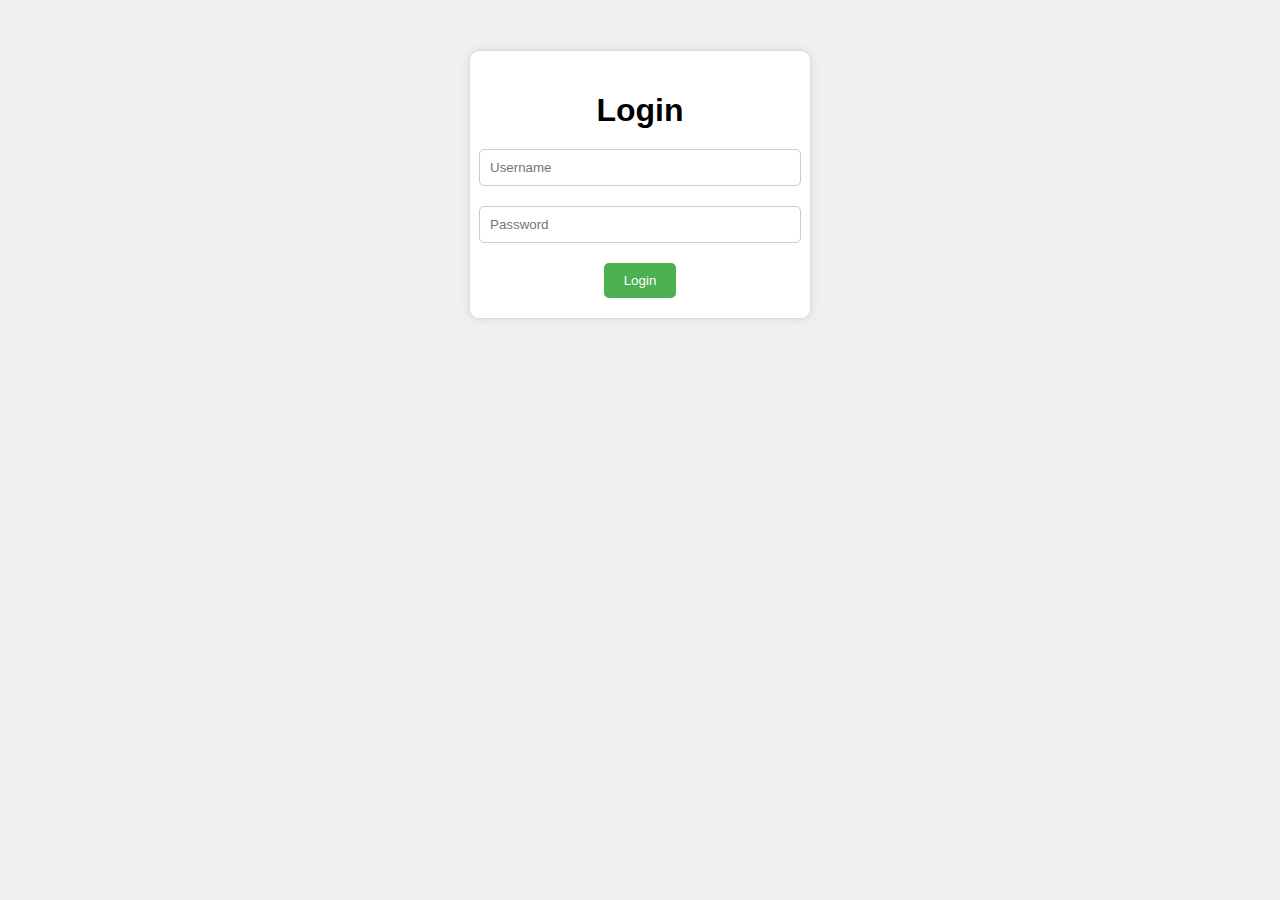
<file: 123.html>
<!DOCTYPE html>
<html lang="en">
<head>
    <meta charset="UTF-8">
    <meta name="viewport" content="width=device-width, initial-scale=1.0">
    <title>Document</title>
	<link rel="stylesheet" href="./123.css"
</head>
<body>

	<div class="container">
		<form>
			<h1>Login</h1>
			<input type="text" placeholder="Username" id="username" required>
			<input type="password" placeholder="Password" id="password" required>
			<button type="submit">Login</button>
		</form>
	</div>
</body>
</html>
</file>
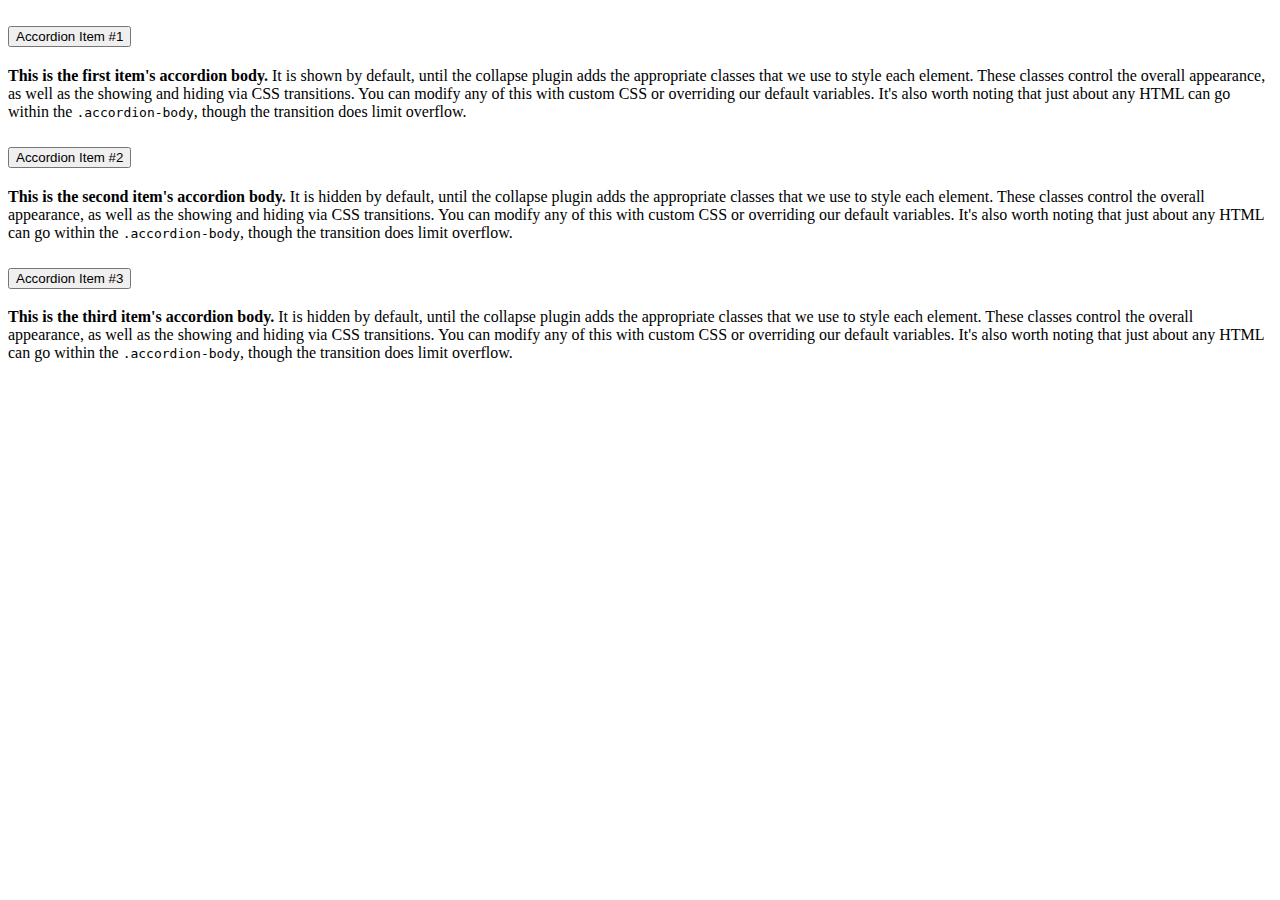
<file: clone.html>
<!DOCTYPE html>
<html lang="en">
<head>
    <meta charset="UTF-8">
    <meta name="viewport" content="width=device-width, initial-scale=1.0">
    <title>Document</title>
</head>
<body>
    

    <div class="accordion" id="accordionExample">
        <div class="accordion-item">
          <h2 class="accordion-header">
            <button class="accordion-button" type="button" data-bs-toggle="collapse" data-bs-target="#collapseOne" aria-expanded="true" aria-controls="collapseOne">
              Accordion Item #1
            </button>
          </h2>
          <div id="collapseOne" class="accordion-collapse collapse show" data-bs-parent="#accordionExample">
            <div class="accordion-body">
              <strong>This is the first item's accordion body.</strong> It is shown by default, until the collapse plugin adds the appropriate classes that we use to style each element. These classes control the overall appearance, as well as the showing and hiding via CSS transitions. You can modify any of this with custom CSS or overriding our default variables. It's also worth noting that just about any HTML can go within the <code>.accordion-body</code>, though the transition does limit overflow.
            </div>
          </div>
        </div>
        <div class="accordion-item">
          <h2 class="accordion-header">
            <button class="accordion-button collapsed" type="button" data-bs-toggle="collapse" data-bs-target="#collapseTwo" aria-expanded="false" aria-controls="collapseTwo">
              Accordion Item #2
            </button>
          </h2>
          <div id="collapseTwo" class="accordion-collapse collapse" data-bs-parent="#accordionExample">
            <div class="accordion-body">
              <strong>This is the second item's accordion body.</strong> It is hidden by default, until the collapse plugin adds the appropriate classes that we use to style each element. These classes control the overall appearance, as well as the showing and hiding via CSS transitions. You can modify any of this with custom CSS or overriding our default variables. It's also worth noting that just about any HTML can go within the <code>.accordion-body</code>, though the transition does limit overflow.
            </div>
          </div>
        </div>
        <div class="accordion-item">
          <h2 class="accordion-header">
            <button class="accordion-button collapsed" type="button" data-bs-toggle="collapse" data-bs-target="#collapseThree" aria-expanded="false" aria-controls="collapseThree">
              Accordion Item #3
            </button>
          </h2>
          <div id="collapseThree" class="accordion-collapse collapse" data-bs-parent="#accordionExample">
            <div class="accordion-body">
              <strong>This is the third item's accordion body.</strong> It is hidden by default, until the collapse plugin adds the appropriate classes that we use to style each element. These classes control the overall appearance, as well as the showing and hiding via CSS transitions. You can modify any of this with custom CSS or overriding our default variables. It's also worth noting that just about any HTML can go within the <code>.accordion-body</code>, though the transition does limit overflow.
            </div>
          </div>
        </div>
      </div>
</body>
</html>
</file>
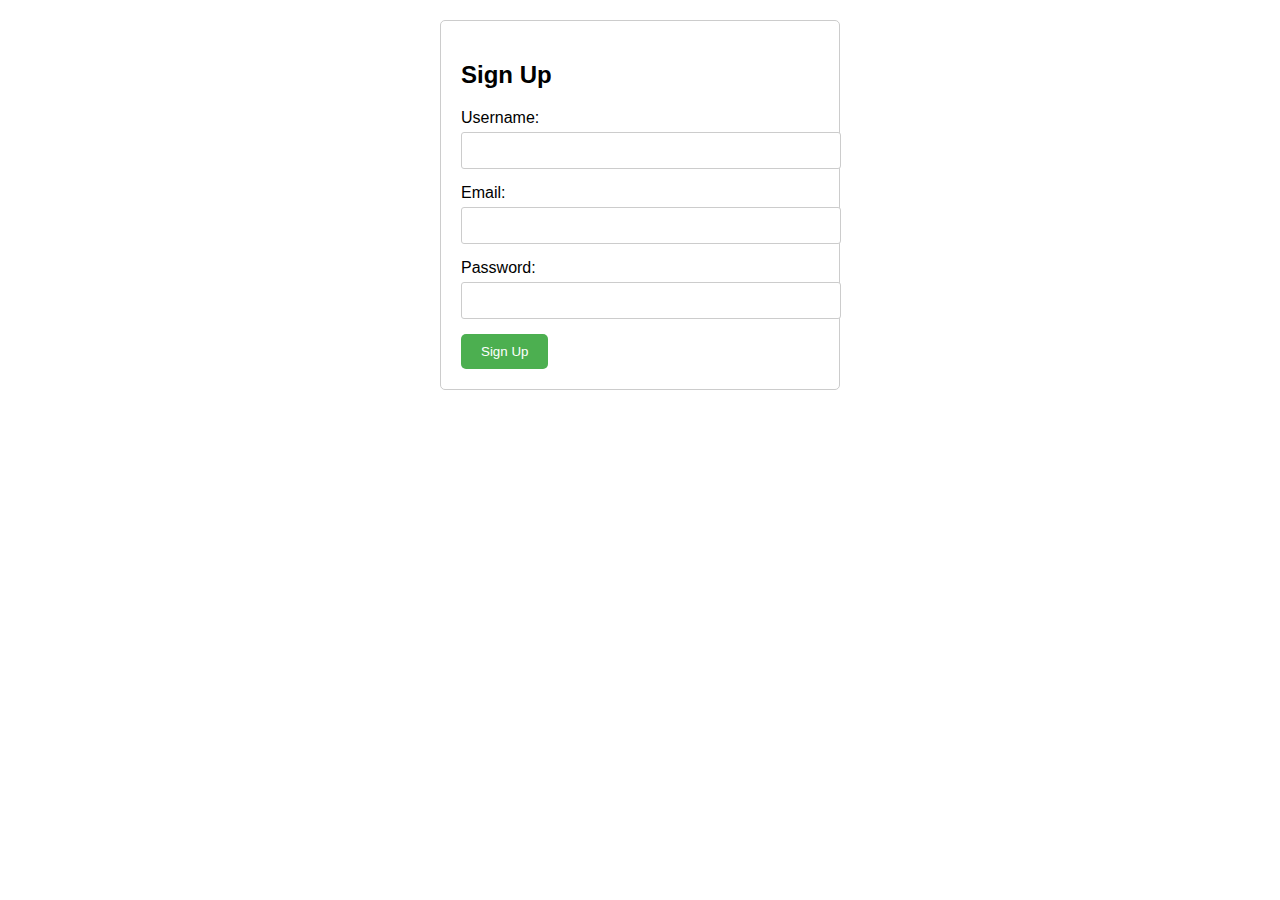
<file: index repo.html>
<!DOCTYPE html>
<html lang="en">
<head>
    <meta charset="UTF-8">
    <meta name="viewport" content="width=device-width, initial-scale=1.0">
    <title>Sign Up Form</title>
    <link rel="stylesheet" href="style.css">
</head>
<body>
    <form id="signup-form">
        <h2>Sign Up</h2>
        <label for="username">Username:</label>
        <input type="text" id="username" name="username" required>
        <label for="email">Email:</label>
        <input type="email" id="email" name="email" required>
        <label for="password">Password:</label>
        <input type="password" id="password" name="password" required>
        <button type="submit">Sign Up</button>
    </form>

    <script src="jav.js"></script>
</body>
</html>
</file>
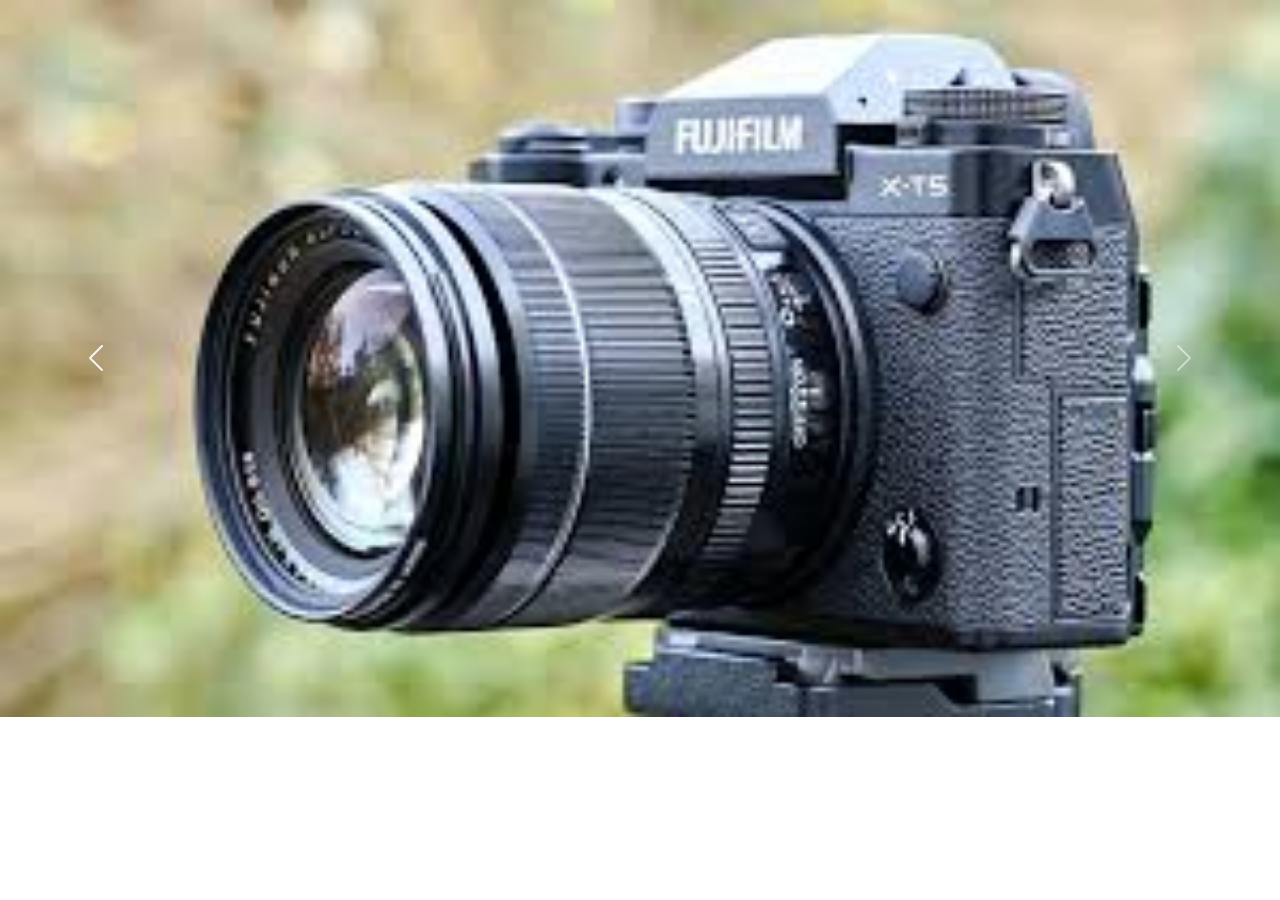
<file: mahad.html>
<!DOCTYPE html>
<html lang="en">
<head>
    <meta charset="UTF-8">
    <meta name="viewport" content="width=device-width, initial-scale=1.0">
    <title>Document</title>
    <link href="https://cdn.jsdelivr.net/npm/bootstrap@5.3.3/dist/css/bootstrap.min.css" rel="stylesheet" integrity="sha384-QWTKZyjpPEjISv5WaRU9OFeRpok6YctnYmDr5pNlyT2bRjXh0JMhjY6hW+ALEwIH" crossorigin="anonymous">

</head>
<body>
    <div id="carouselExample" class="carousel slide">
        <div class="carousel-inner">
          <div class="carousel-item active">
            <img src="./images.jpeg" class="d-block w-100" alt="./images.jpeg">
          </div>
          <div class="carousel-item">
            <img src="./images.jpeg" class="d-block w-100" alt="./images.jpeg">
          </div>
          <div class="carousel-item">
            <img src="./images.jpeg" class="d-block w-100" alt="./images.jpeg">
          </div>
        </div>
        <button class="carousel-control-prev" type="button" data-bs-target="#carouselExample" data-bs-slide="prev">
          <span class="carousel-control-prev-icon" aria-hidden="true"></span>
          <span class="visually-hidden">Previous</span>
        </button>
        <button class="carousel-control-next" type="button" data-bs-target="#carouselExample" data-bs-slide="next">
          <span class="carousel-control-next-icon" aria-hidden="true"></span>
          <span class="visually-hidden">Next</span>
        </button>
      </div>




    <script src="https://cdn.jsdelivr.net/npm/bootstrap@5.3.3/dist/js/bootstrap.bundle.min.js" integrity="sha384-YvpcrYf0tY3lHB60NNkmXc5s9fDVZLESaAA55NDzOxhy9GkcIdslK1eN7N6jIeHz" crossorigin="anonymous"></script>
</body>
</html>
</file>
<file: 123.css>
body {
	background-color: #f0f0f0;
	font-family: Arial, sans-serif;
}

.container {
	width: 300px;
	background-color: #fff;
	padding: 20px;
	border: 1px solid #ddd;
	border-radius: 10px;
	box-shadow: 0 0 10px rgba(0, 0, 0, 0.1);
	margin: 50px auto;
}

form {
	display: flex;
	flex-direction: column;
	align-items: center;
}

h1 {
	margin-bottom: 20px;
}

input[type="text"], input[type="password"] {
	width: 100%;
	padding: 10px;
	margin-bottom: 20px;
	border: 1px solid #ccc;
	border-radius: 5px;
}

input[type="text"]:focus, input[type="password"]:focus {
	border-color: #aaa;
	box-shadow: 0 0 10px rgba(0, 0, 0, 0.1);
}

button[type="submit"] {
	background-color: #4CAF50;
	color: #fff;
	padding: 10px 20px;
	border: none;
	border-radius: 5px;
	cursor: pointer;
}

button[type="submit"]:hover {
	background-color: #3e8e41;
}
</file>
<file: style.css>
body {
    font-family: sans-serif;
    margin: 0 auto;
    width: 400px;
    padding: 20px;
}

form {
    border: 1px solid #ccc;
    padding: 20px;
    border-radius: 5px;
}

label {
    display: block;
    margin-bottom: 5px;
}

input[type="text"],
input[type="email"],
input[type="password"] {
    width: 100%;
    padding: 10px;
    border: 1px solid #ccc;
    border-radius: 3px;
    margin-bottom: 15px;
}

button {
    background-color: #4CAF50;
    color: white;
    padding: 10px 20px;
    border: none;
    border-radius: 5px;
    cursor: pointer;
}

button:hover {
    background-color: #3e8e41;
}
</file>
